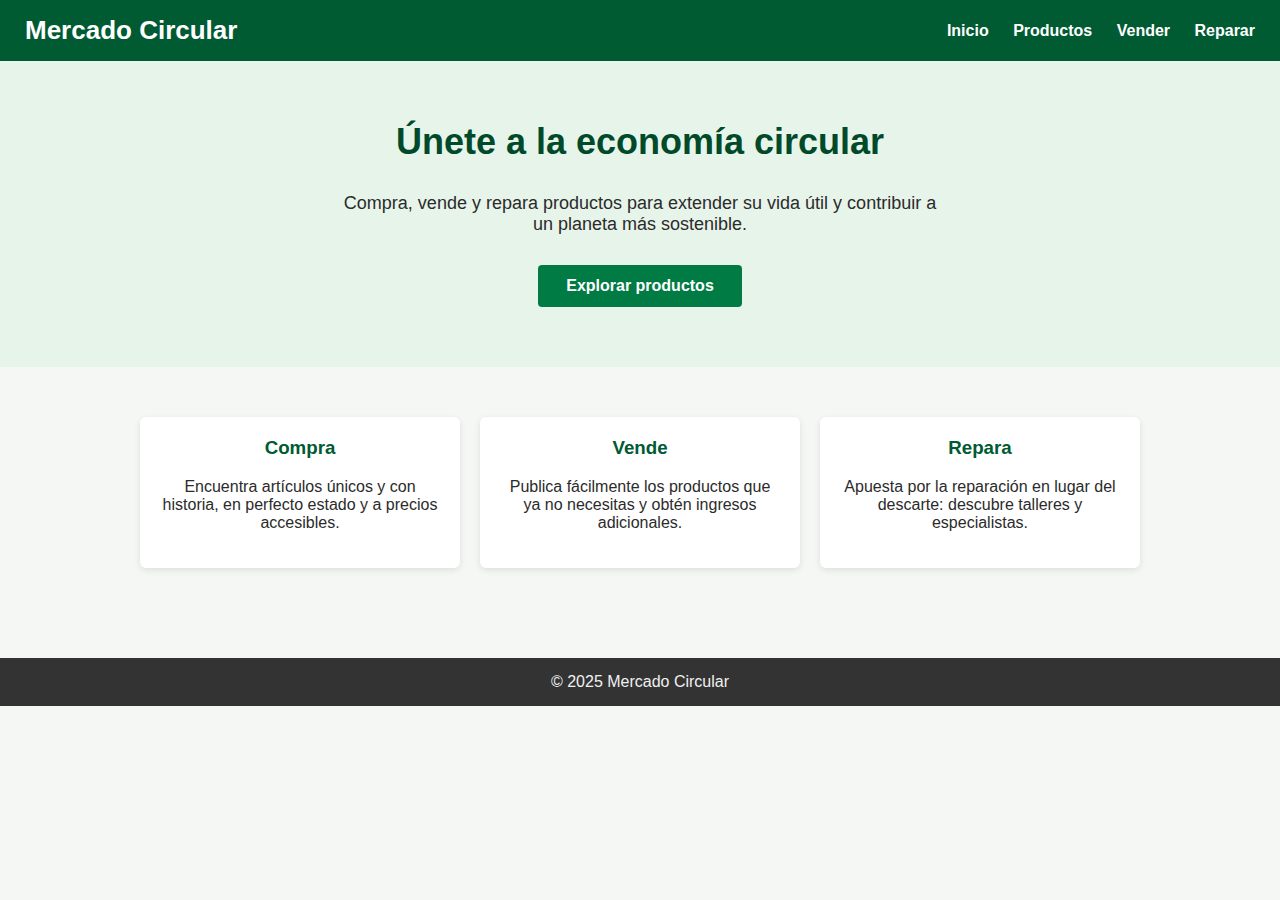
<file: index.html>
<!DOCTYPE html>
<html lang="es">
<head>
    <meta charset="UTF-8">
    <meta name="viewport" content="width=device-width, initial-scale=1.0">
    <title>Mercado Circular - Inicio</title>
    <link rel="stylesheet" href="static/css/styles.css">
    <script src="static/js/app.js" defer></script>
</head>
<body>
    <header>
        <h1>Mercado Circular</h1>
        <nav>
            <a href="index.html">Inicio</a>
            <a href="market.html">Productos</a>
            <a href="sell.html">Vender</a>
            <a href="repair.html">Reparar</a>
        </nav>
    </header>
    <section class="hero">
        <h2>Únete a la economía circular</h2>
        <p>Compra, vende y repara productos para extender su vida útil y contribuir a un planeta más sostenible.</p>
        <a class="btn" href="market.html">Explorar productos</a>
    </section>
    <section class="features">
        <div class="feature">
            <h3>Compra</h3>
            <p>Encuentra artículos únicos y con historia, en perfecto estado y a precios accesibles.</p>
        </div>
        <div class="feature">
            <h3>Vende</h3>
            <p>Publica fácilmente los productos que ya no necesitas y obtén ingresos adicionales.</p>
        </div>
        <div class="feature">
            <h3>Repara</h3>
            <p>Apuesta por la reparación en lugar del descarte: descubre talleres y especialistas.</p>
        </div>
    </section>
    <footer>
        © 2025 Mercado Circular
    </footer>
</body>
</html>
</file>
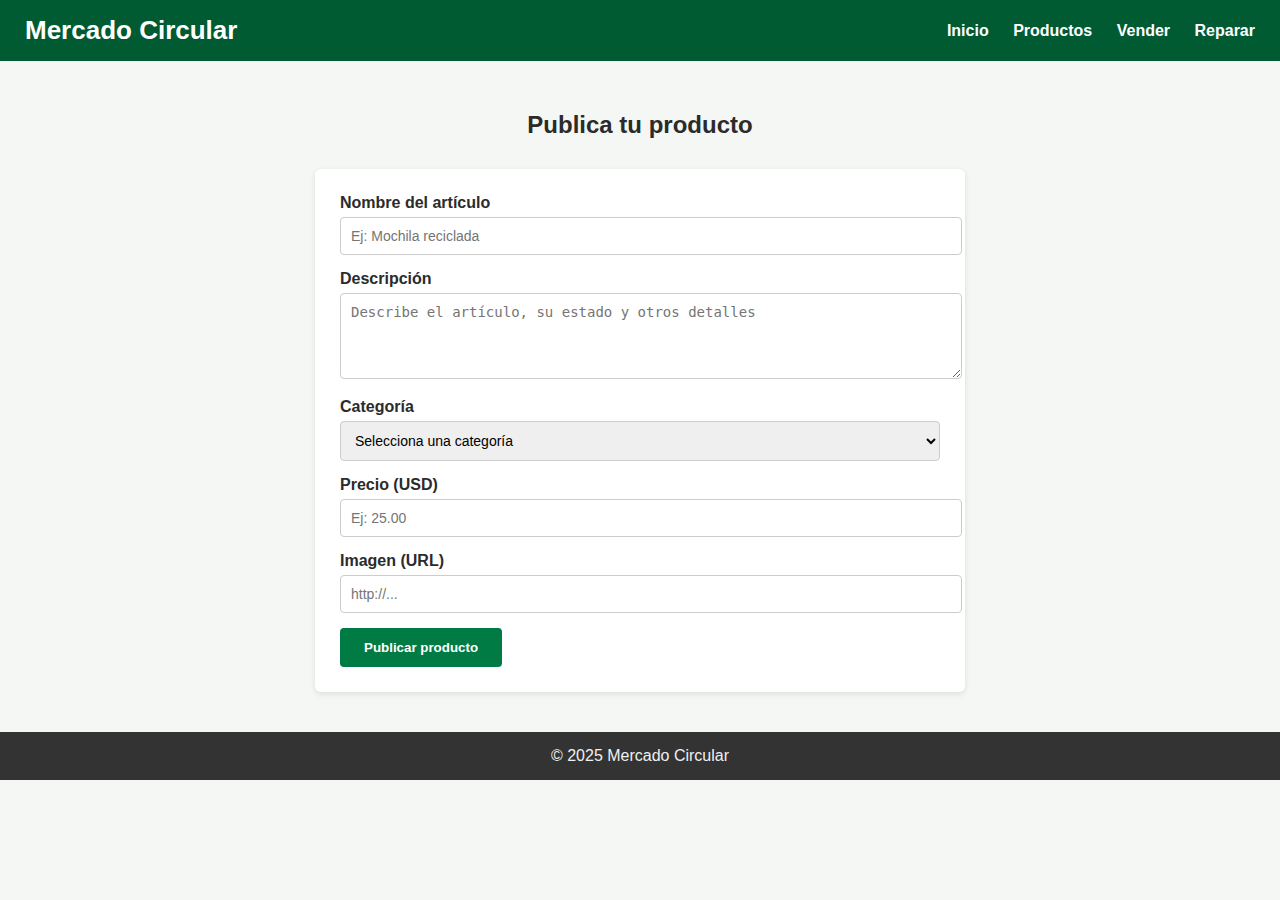
<file: sell.html>
<!DOCTYPE html>
<html lang="es">
<head>
    <meta charset="UTF-8">
    <meta name="viewport" content="width=device-width, initial-scale=1.0">
    <title>Mercado Circular - Vender</title>
    <link rel="stylesheet" href="static/css/styles.css">
    <script src="static/js/app.js" defer></script>
</head>
<body>
    <header>
        <h1>Mercado Circular</h1>
        <nav>
            <a href="index.html">Inicio</a>
            <a href="market.html">Productos</a>
            <a href="sell.html">Vender</a>
            <a href="repair.html">Reparar</a>
        </nav>
    </header>
    <h2 style="text-align:center; padding: 30px 0 10px 0;">Publica tu producto</h2>
    <div class="form-container">
        <form id="sellForm">
            <label for="name">Nombre del artículo</label>
            <input type="text" id="name" required placeholder="Ej: Mochila reciclada">

            <label for="description">Descripción</label>
            <textarea id="description" rows="4" required placeholder="Describe el artículo, su estado y otros detalles"></textarea>

            <label for="category">Categoría</label>
            <select id="category" required>
                <option value="">Selecciona una categoría</option>
                <option value="ropa">Ropa y accesorios</option>
                <option value="electronica">Electrónica</option>
                <option value="muebles">Muebles y hogar</option>
                <option value="otros">Otros</option>
            </select>

            <label for="price">Precio (USD)</label>
            <input type="number" id="price" required step="0.01" placeholder="Ej: 25.00">

            <label for="image">Imagen (URL)</label>
            <input type="url" id="image" placeholder="http://...">

            <button type="submit">Publicar producto</button>
        </form>
    </div>
    <footer>
        © 2025 Mercado Circular
    </footer>
</body>
</html>
</file>
<file: static/css/styles.css>
/*
   Estilos principales para Mercado Circular.
   Se utiliza una paleta verde oscuro y tonos neutros para dar una
   apariencia moderna y ecológica. Las reglas están organizadas por
   componentes para facilitar su mantenimiento.
*/

body {
  font-family: 'Segoe UI', Tahoma, Geneva, Verdana, sans-serif;
  margin: 0;
  padding: 0;
  background-color: #f4f7f4;
  color: #2b2b2b;
}

header {
  background-color: #005a32;
  color: #ffffff;
  display: flex;
  justify-content: space-between;
  align-items: center;
  padding: 15px 25px;
}

header h1 {
  margin: 0;
  font-size: 26px;
}

nav a {
  color: #ffffff;
  margin-left: 20px;
  text-decoration: none;
  font-weight: bold;
  transition: color 0.2s;
}

nav a:hover {
  color: #d4f5e9;
}

.hero {
  background-color: #e7f4ea;
  text-align: center;
  padding: 60px 20px;
}

.hero h2 {
  margin-top: 0;
  font-size: 36px;
  color: #004a2a;
}

.hero p {
  font-size: 18px;
  max-width: 600px;
  margin: 20px auto 30px auto;
}

.btn {
  background-color: #007b43;
  color: #ffffff;
  padding: 12px 28px;
  border-radius: 4px;
  text-decoration: none;
  display: inline-block;
  font-weight: bold;
  transition: background-color 0.2s;
}

.btn:hover {
  background-color: #006837;
}

.features {
  display: flex;
  flex-wrap: wrap;
  justify-content: center;
  padding: 40px 20px;
}

.feature {
  background-color: #ffffff;
  border-radius: 6px;
  box-shadow: 0 2px 6px rgba(0, 0, 0, 0.1);
  margin: 10px;
  padding: 20px;
  width: 280px;
  text-align: center;
}

.feature h3 {
  margin-top: 0;
  color: #005a32;
}

footer {
  background-color: #333;
  color: #f0f0f0;
  text-align: center;
  padding: 15px 10px;
  margin-top: 40px;
}

/* Productos */
.product-grid {
  display: flex;
  flex-wrap: wrap;
  justify-content: center;
  padding: 30px 15px;
}

.product {
  background-color: #ffffff;
  border-radius: 6px;
  box-shadow: 0 2px 6px rgba(0, 0, 0, 0.1);
  margin: 15px;
  padding: 15px;
  width: 220px;
  text-align: center;
  transition: transform 0.2s;
}

.product:hover {
  transform: translateY(-5px);
}

.product img {
  width: 100%;
  height: 150px;
  object-fit: cover;
  border-radius: 4px;
}

.product h4 {
  margin: 10px 0 5px;
  color: #005a32;
}

.product p {
  margin: 4px 0;
}

/* Formularios */
.form-container {
  max-width: 600px;
  margin: 0 auto;
  background-color: #ffffff;
  padding: 25px;
  border-radius: 6px;
  box-shadow: 0 2px 6px rgba(0, 0, 0, 0.1);
}

.form-container label {
  display: block;
  margin-bottom: 5px;
  font-weight: bold;
}

.form-container input,
.form-container textarea,
.form-container select {
  width: 100%;
  padding: 10px;
  margin-bottom: 15px;
  border: 1px solid #ccc;
  border-radius: 4px;
  font-size: 14px;
}

.form-container button {
  background-color: #007b43;
  color: #ffffff;
  padding: 12px 24px;
  border: none;
  border-radius: 4px;
  cursor: pointer;
  font-weight: bold;
  transition: background-color 0.2s;
}

.form-container button:hover {
  background-color: #006837;
}

/* Lista de reparaciones */
.repair-list {
  max-width: 700px;
  margin: 0 auto;
  padding: 30px 20px;
}

.repair-item {
  background-color: #ffffff;
  border-radius: 6px;
  box-shadow: 0 2px 6px rgba(0, 0, 0, 0.1);
  margin: 15px 0;
  padding: 20px;
}

.repair-item h4 {
  margin-top: 0;
  color: #005a32;
}
</file>
